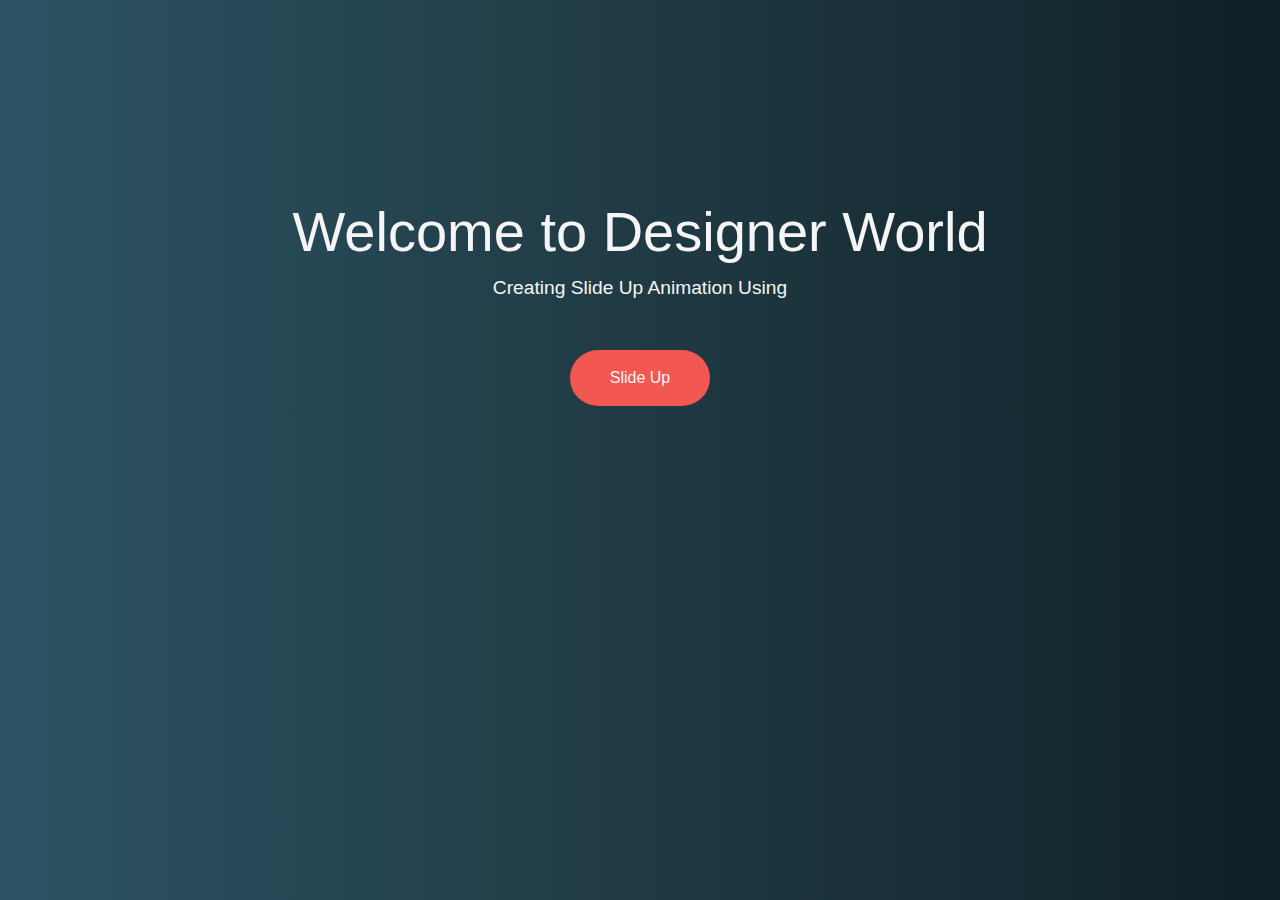
<file: SlideUpAnimation.html>
<!DOCTYPE html>
<html lang="en">
<head>
    <meta charset="UTF-8">
    <meta name="viewport" content="width=device-width, initial-scale=1.0">
    <title>Slide Up Animation</title>
    <!--Bootstrap-->
    <link rel="stylesheet" href="https://stackpath.bootstrapcdn.com/bootstrap/4.5.2/css/bootstrap.min.css" integrity="sha384-JcKb8q3iqJ61gNV9KGb8thSsNjpSL0n8PARn9HuZOnIxN0hoP+VmmDGMN5t9UJ0Z" crossorigin="anonymous">

    <style>
        body{
            background: #0f3037;
            background: linear-gradient(
                to right,
                #2c5364,
                #203a43,
                #0f2027
            );
        }
        .container{
            display: flex;
            justify-content: center;
            margin-top: 12em;

        }
        .inner{
            text-align:center;
            color: whitesmoke;
            overflow: hidden;
            padding: .4em;

        }
        .inner > h1{
            font-size:3.5em;
            animation: Slide_Up 1.4s ease;

        }
        .inner > p{
            font-size: 1.2em;
            animation: Slide_Up 2.1s ease;

        }
        .inner > button{
            margin-top: 2em;
            padding: 1em 2.5em;
            font-size: 1em;
            border-radius: 4em;
            border: none;
            background: #f25752;
            color: whitesmoke;
            animation: Slide_Up 2.4s ease;

        }
        @keyframes Slide_Up{
         0%{
            transform: translateY(250px);
            }
         100%{
             transform: translateY(0);
         }
        }
    </style>

</head>
<body>  
    
    <div class="container">
        <div class="inner">
            <h1>Welcome to Designer World</h1>
            <p>Creating Slide Up Animation Using</p>

            <button class="btn btn-light">Slide Up</button>
        </div>
    </div>

    <!--Bootstrap-->
<script src="https://code.jquery.com/jquery-3.5.1.slim.min.js" integrity="sha384-DfXdz2htPH0lsSSs5nCTpuj/zy4C+OGpamoFVy38MVBnE+IbbVYUew+OrCXaRkfj" crossorigin="anonymous"></script>
<script src="https://cdn.jsdelivr.net/npm/popper.js@1.16.1/dist/umd/popper.min.js" integrity="sha384-9/reFTGAW83EW2RDu2S0VKaIzap3H66lZH81PoYlFhbGU+6BZp6G7niu735Sk7lN" crossorigin="anonymous"></script>
<script src="https://stackpath.bootstrapcdn.com/bootstrap/4.5.2/js/bootstrap.min.js" integrity="sha384-B4gt1jrGC7Jh4AgTPSdUtOBvfO8shuf57BaghqFfPlYxofvL8/KUEfYiJOMMV+rV" crossorigin="anonymous"></script>
</body>
</html>
</file>
